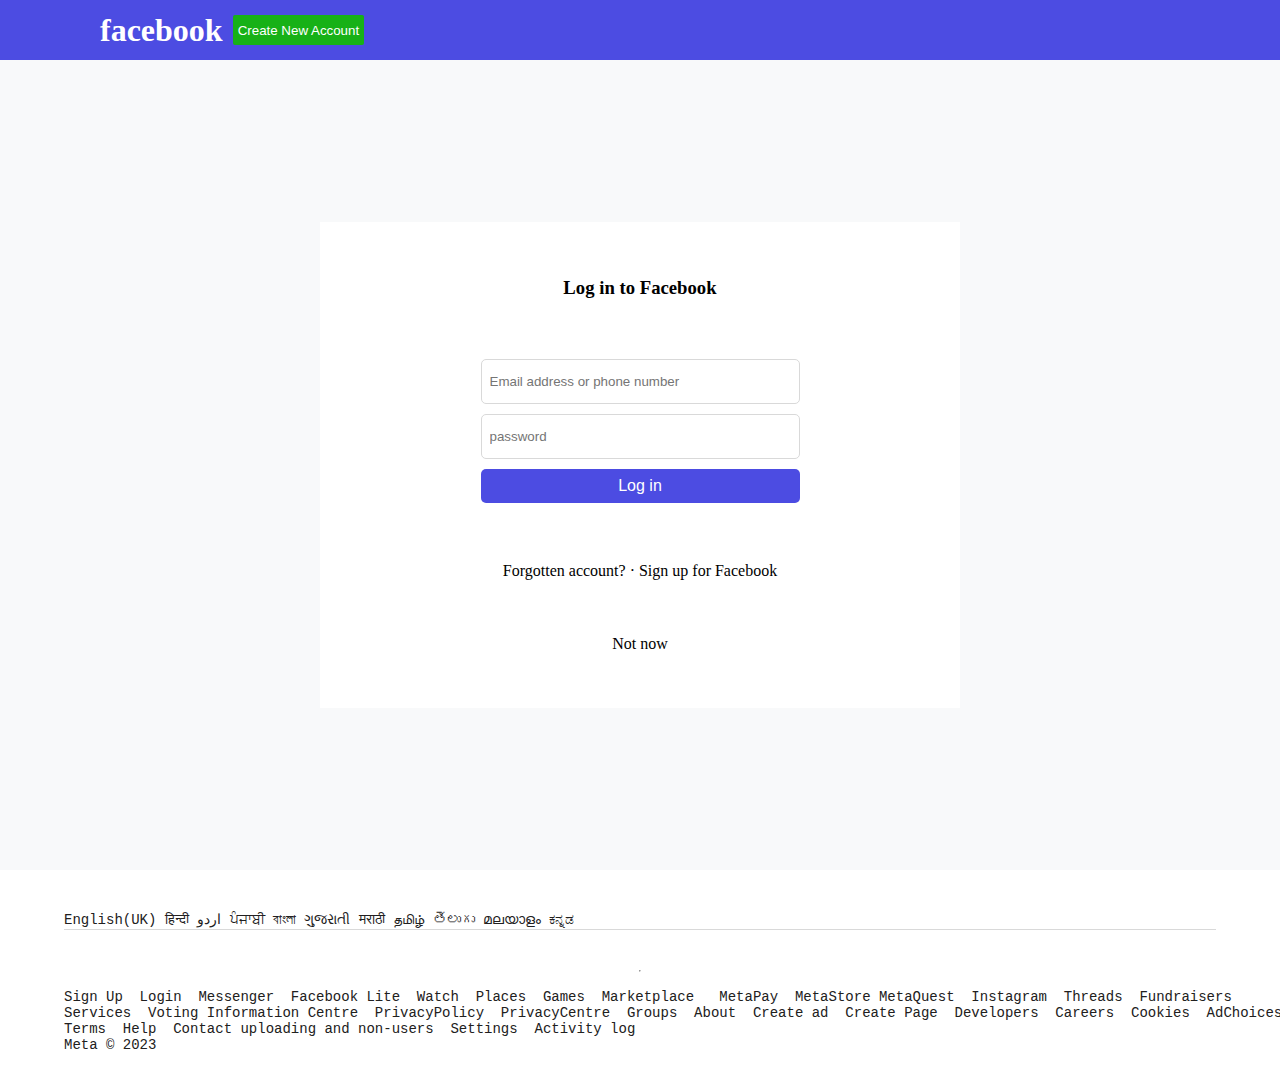
<file: instagram/fblogin.html>
<!DOCTYPE html>
<html lang="en">
<head>
    <meta charset="UTF-8">
    <meta name="viewport" content="width=device-width, initial-scale=1.0">
    <link rel="stylesheet" href="fblogin.css">
    <title>Log in</title>
</head>
<body>
    <header>
        <h1>facebook</h1>
        <button><a href="/signup.html">Create New Account</a></button>
    </header>
    <main>
        <div class="container">
            <h3>Log in to Facebook</h3>
            <form action="action4.php">
                <input type="text" placeholder="Email address or phone number">
                <input type="password" placeholder="password">
                <input type="submit"  id="login"value="Log in">
            </form>
            <p><a href="#">Forgotten account?</a> · Sign up for Facebook</p>
            <p>Not now</p>
        </div>
    </main>
    <footer>
        <pre id="first">English(UK) हिन्दी اردو ਪੰਜਾਬੀ বাংলা ગુજરાતી मराठी தமிழ் తెలుగు മലയാളം ಕನ್ನಡ</pre>
        <hr>
        <pre>Sign Up  Login  Messenger  Facebook Lite  Watch  Places  Games  Marketplace   MetaPay  MetaStore MetaQuest  Instagram  Threads  Fundraisers
Services  Voting Information Centre  PrivacyPolicy  PrivacyCentre  Groups  About  Create ad  Create Page  Developers  Careers  Cookies  AdChoices
Terms  Help  Contact uploading and non-users  Settings  Activity log
Meta © 2023</pre>
    </footer>
</body>

</html>
</file>
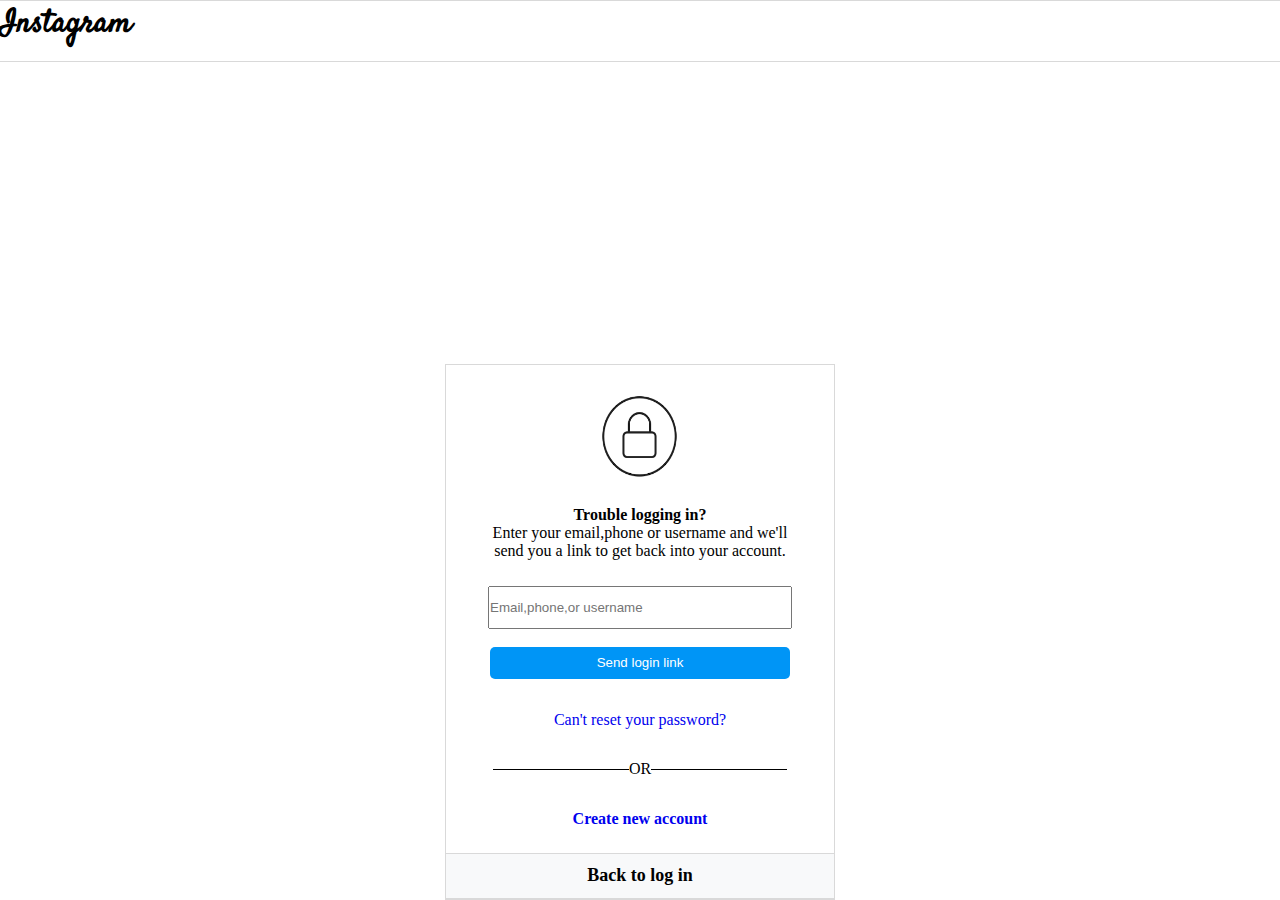
<file: instagram/forgot.html>
<!DOCTYPE html>
<html lang="en">
<head>
    <meta charset="UTF-8">
    <meta http-equiv="X-UA-Compatible" content="IE=edge">
    <meta name="viewport" content="width=device-width, initial-scale=1.0">
    <link rel="preconnect" href="https://fonts.googleapis.com">
<link rel="preconnect" href="https://fonts.gstatic.com" crossorigin>
<link href="https://fonts.googleapis.com/css2?family=Dancing+Script:wght@400;500&family=Foldit:wght@600&family=Roboto:wght@100&family=Satisfy&display=swap" rel="stylesheet">

    <title>Reset Password</title>
    <link rel="stylesheet" href="forgot.css">
</head>
<body>
    <div class="header">
        <h1>Instagram</h1>
    </div>
    <main>
        <div class="needed">
            <img id="logo" src="tr.png" />
            <div>
                <h4>Trouble logging in?</h4>
                <p>Enter your email,phone or username and we'll</p>
                <p>send you a link to get back into your account.</p>
            </div>
        <form action="/action2.php">
            <input class="input" type="text" placeholder="Email,phone,or username">
            <br>
            <input class="input" id="login-link" type="submit" value="Send login link">
        </form>
        <a href="https://help.instagram.com/374546259294234">Can't reset your password?</a>
        <div id="line-mains">
            <div class="lines"></div>
            <div class="or"> OR </div>
            <div class="lines"></div>
        </div>
        <h4><a href="signup.html">Create new account</a></h4>
        <div class="footer"><a href="index.html">Back to log in</a></div>
    </div>
    </main>
</body>
</html>
</file>
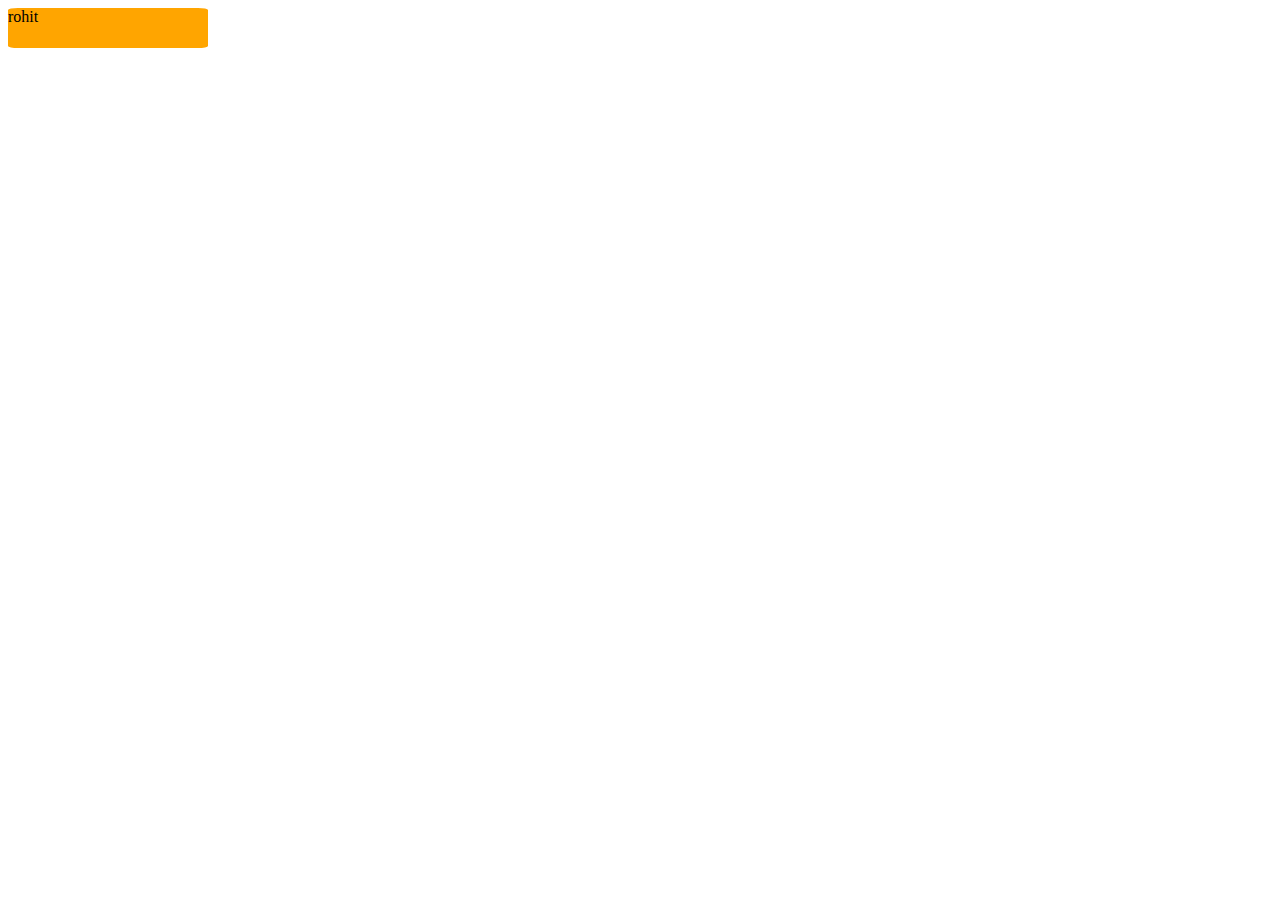
<file: instagram/test.html>
<!DOCTYPE html>
<html lang="en">
<head>
    <meta charset="UTF-8">
    <meta name="viewport" content="width=device-width, initial-scale=1.0">
    <title>Document</title>
    <style>
        div{
          
            background-color:orange;
           width:200px;
           height:40px;
           border-radius: 5%;
        }
    </style>
</head>
<body>
    <div>
        rohit
    </div>
</body>
</file>
<file: instagram/fblogin.css>
*{
    padding:0px;
    margin:0px;
}
main{
    display: flex;
    justify-content: center;
    align-items: center;
}
header{
    height: 60px;
    background-color: rgb(76, 76, 226);
    color:white;
    display: flex;
    align-items: center;
}
h1{
    padding-left: 100px;
    padding-right: 10px;
}
button{
    background-color: rgb(23, 177, 23);
    color: white;
    border: none;
    height: 30px;
    padding: 5px;
    border-radius: 2px;
}
button a{
    color:white;
}
main{
    background-color: #f8f9fa;
    display:flex;
    width:100vw;
    height: 90vh;
}
.container{
    height:60%;
    width: 50%;
    background-color: white;
    display: flex;
    flex-direction: column;
    justify-content: space-evenly;
    align-items: center;

}
form{
    display: flex;
    flex-direction: column;
    justify-content: space-evenly;
    align-content: center;
}
#login{
    width:100%;
    height:33.33px;
    font-size:16px;
    color:white;
    background-color:rgb(76, 76, 226);
    border:none;
}
input{
    width: 301px;
    height: 33.33px;
    padding: 5px 8px;
    border-radius: 5px;
    margin:5px 0px 5px 0px;
    border:0.1px solid #d9d9d9;
}
a{
    text-decoration: none;
    color:black;
}
button:hover{
    background-color:  rgb(21, 154, 21);
}
footer{
    width:100vw;
    height:200px;
    display:flex;
    flex-direction: column;
    justify-content:space-evenly;
    align-items: center;
}
footer pre{
    height:20px;
    font-size:14px;
    color:rgb(33, 32, 32);
    width:90%;
    display:flex;
    align-items: center;
}
#first{
    border-bottom:0.1px solid #d9d9d9;
}
</file>
<file: instagram/forgot.css>
*{
    padding:0px;
    margin:0px;
}
body{
    width:100vw;
    height:100vh;
    display:flex;
    flex-direction: column;
    justify-content: space-between;
    align-items: center;
}
.header{
    font-family:  'satisfy', 'Arial Narrow', Arial, sans-serif;
    height:60px;
    width: 100%;
    border:0.1px solid #d9d9d9;
}

main{
    display:flex;
    justify-content:center;
    align-items:center;
}
.needed{
    height:534px;
    width:388px;
    border:0.1px solid #d9d9d9;
    display:flex;
    flex-direction:column;
    justify-content:space-between;
    align-items:center;
    text-align:center;
} 
.needed a{
    text-decoration: none;
}
#logo{
    height:96px;
    width:96px;
    padding-top:20px ;
}
.input{
    display:inline-block;
    width:300px;
    height:39px;
    
}
#login-link{
    color:white;
    background-color: #0095f6;
    height:32px;
    border-radius:5px;
    border:none;
}
#login-link:hover{
    background-color: #0067f6;
}
form{
    height:100px;
    width:100%;
    flex-direction: column;
    display:flex;
    align-items:center;
}
input [type="text"]{
    background-color: #d9d9d9;
}
#line-mains{
    height:30px;
    width:100%;
    display:flex;
    flex-direction:row;
    justify-content: center;
    align-items: center;

}
.lines{
    width:35%;
    height:0.5px;
    background-color:black;
    border:none;
}
.or{
    display:inline-block;
}
.footer{
    height:44px;
    width:100%;
    font-size:18px;
    border:0.1px solid #d9d9d9;
    background-color: #f8f9fa;
    font-weight: bold;
    display: flex;
    flex-direction: column;
    justify-content: center;
    align-items:center;
}
.footer a{
    text-decoration: none;
    color:black;
}
</file>
